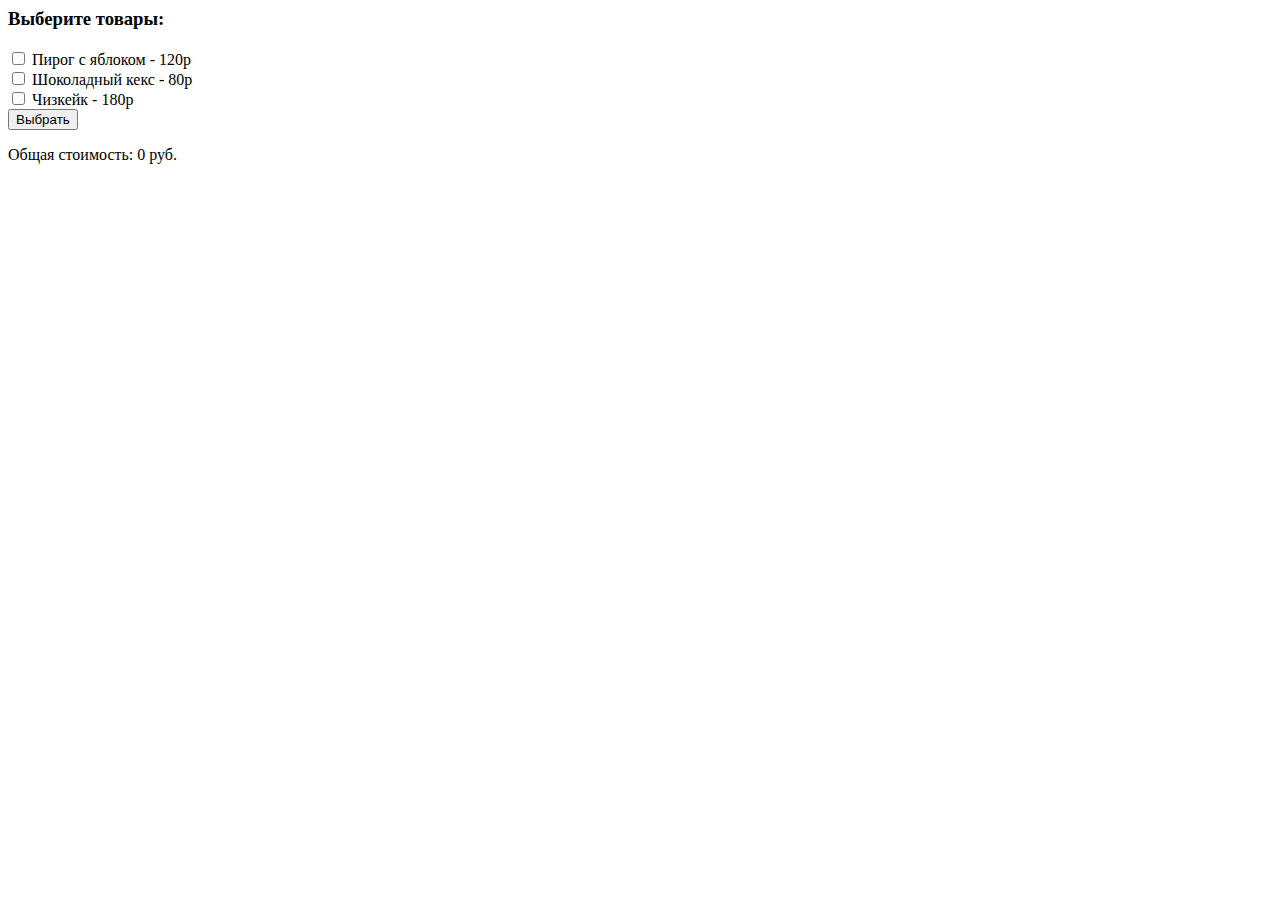
<file: projects/checkbox/index.html>
<html lang="en"></html>
<head>
    <meta charset="UTF-8">
    <meta name="viewport" content="width=device-width, initial-scale=1.0">
    <title>Checkbox</title>
</head>
<body>
    <div class="list">
        <h3>Выберите товары:</h3>
        <div class="element">
            <input type="checkbox" id="charlotte" name="food" value="120">
            <label for="charlotte">Пирог с яблоком - 120р</label>
        </div>
        <div class="element">
            <input type="checkbox" id="cupcake" name="food" value="80">
            <label for="cupcake">Шоколадный кекс - 80р</label>
        </div>
        <div class="element">
            <input type="checkbox" id="cheesecake" name="food" value="180">
            <label for="cheesecake">Чизкейк - 180р</label>    
        </div>
        <button class="btn">Выбрать</button>
        <p>Общая стоимость: <span class="result">0 руб.</span></p>
    </div>

    <script src="main.js"></script>
</body>
</html>
</file>
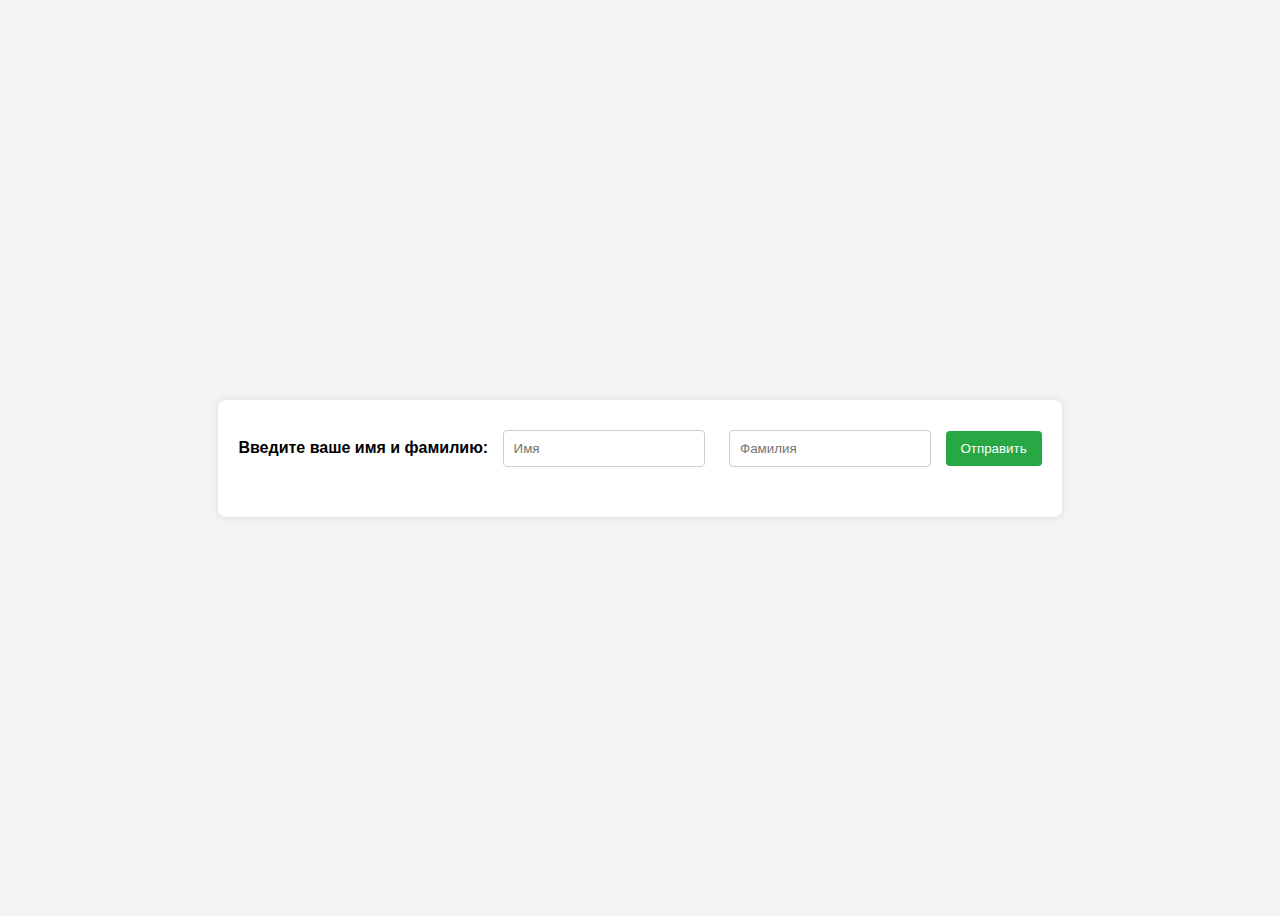
<file: projects/form/index.html>
<!DOCTYPE html>
<html lang="ru">
<head>
    <meta charset="UTF-8">
    <meta name="viewport" content="width=device-width, initial-scale=1.0">
    <title>Приветствие</title>
    <link rel="stylesheet" href="style.css">
</head>
<body>
    <div class="container">
        <strong>Введите ваше имя и фамилию:</strong>
        <input type="text" id="firstName" placeholder="Имя" />
        <input type="text" id="lastName" placeholder="Фамилия" />
        <button id="submitBtn">Отправить</button>
        <p id="greeting" class="greeting"></p>
    </div>

    <script src="main.js"></script>
</body>
</html>
</file>
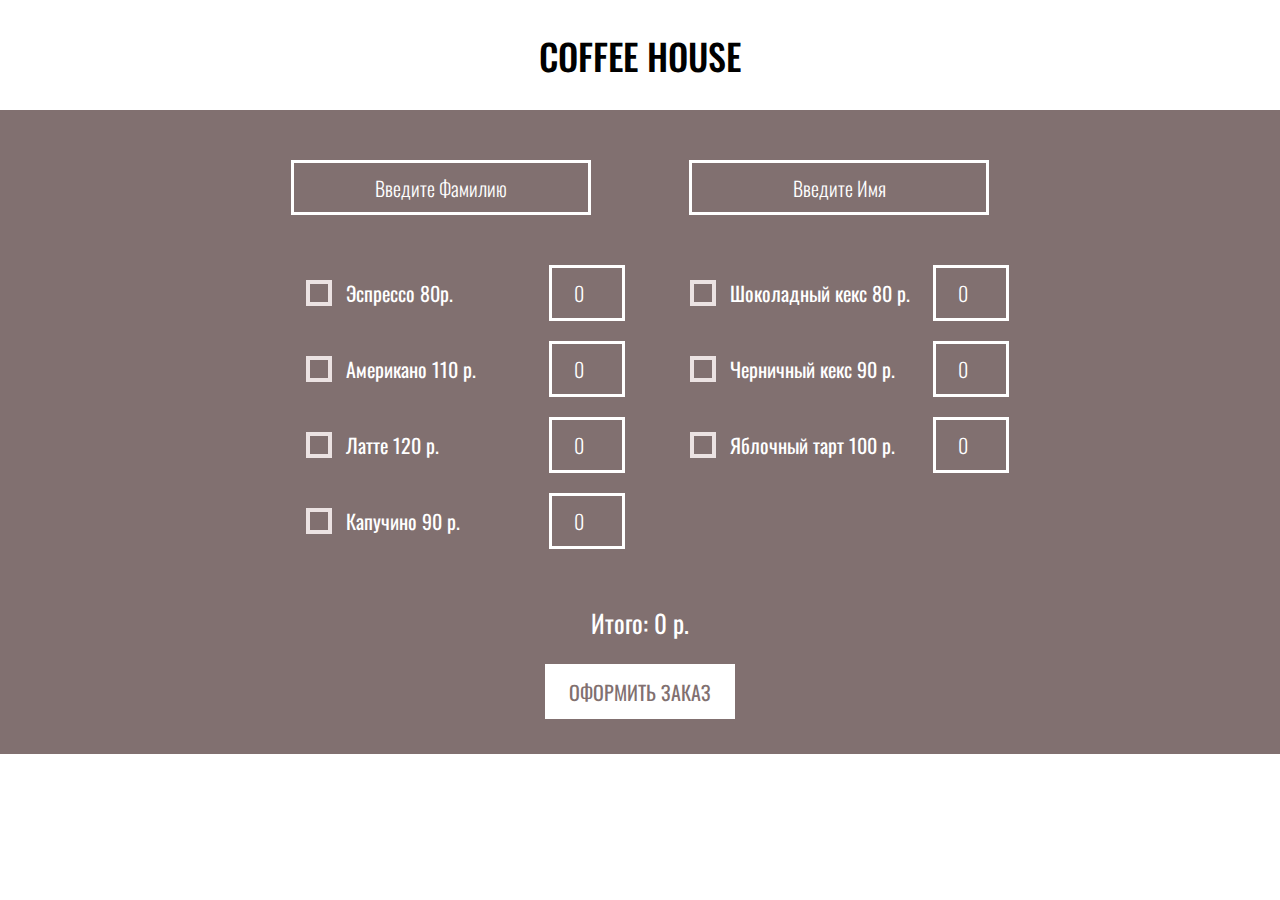
<file: projects/store/index.html>
<!DOCTYPE html>
<html lang="en">
<head>
    <meta charset="UTF-8">
    <title>Coffee order</title>
    <link rel="stylesheet" href="style.css">
    <link href="https://fonts.googleapis.com/css2?family=Oswald:wght@200;300;400;500;600;700&display=swap" rel="stylesheet">
</head>
<body>
<header class="header">
    <h1>COFFEE HOUSE</h1>
</header>
<main class="main">
    <div class="person">
        <input class="fio" type="text" name="lastname" id="lastname" placeholder="Введите Фамилию">
        <input class="fio" type="text" name="name" id="name" placeholder="Введите Имя">
    </div>
    <div class="goods">
        <div class="goods_column">
            <div class="goods_row">
                <input type="checkbox" class="checkbox" name="goods" id="checkbox1" data-goods="expresso" value="80">
                <label for="checkbox1">Эспрессо 80р.</label>
                <input type="number" name="goodsCount" id="expresso" value="0" min="0">
            </div>
            <div class="goods_row">
                <input type="checkbox" class="checkbox" name="goods" id="checkbox2" data-goods="americano" value="110">
                <label for="checkbox2">Американо 110 р.</label>
                <input type="number" name="goodsCount" id="americano" value="0" min="0">
            </div>
            <div class="goods_row">
                <input type="checkbox" class="checkbox" name="goods" id="checkbox3" data-goods="latte" value="120">
                <label for="checkbox3">Латте 120 р.</label>
                <input type="number" name="goodsCount" id="latte" value="0" min="0">
            </div>
            <div class="goods_row">
                <input type="checkbox" class="checkbox" name="goods" id="checkbox4" data-goods="capuchino" value="90">
                <label for="checkbox4">Капучино 90 р.</label>
                <input type="number" name="goodsCount" id="capuchino" value="0" min="0">
            </div>
        </div>
        <div class="goods_column">
            <div class="goods_row">
                <input type="checkbox" class="checkbox" name="goods" id="checkbox5" data-goods="chocolate_muffin" value="80">
                <label for="checkbox5">Шоколадный кекс 80 р.</label>
                <input type="number" name="goodsCount" id="chocolate_muffin" value="0" min="0">
            </div>
            <div class="goods_row">
                <input type="checkbox" class="checkbox" name="goods" id="checkbox6" data-goods="blueberry_muffin" value="90">
                <label for="checkbox6">Черничный кекс 90 р.</label>
                <input type="number" name="goodsCount" id="blueberry_muffin" value="0" min="0">
            </div>
            <div class="goods_row">
                <input type="checkbox" class="checkbox" name="goods" id="checkbox7" data-goods="apple_tart" value="100">
                <label for="checkbox7">Яблочный тарт 100 р.</label>
                <input type="number" name="goodsCount" id="apple_tart" value="0" min="0">
            </div>
        </div>
    </div>
    <p>Итого: <span>0</span> р.</p>
    <button class="btn">ОФОРМИТЬ ЗАКАЗ</button>
</main>
<script src="main.js"></script>
</body>
</html>
</file>
<file: projects/form/style.css>
body {
    font-family: Arial, sans-serif;
    display: flex;
    justify-content: center;
    align-items: center;
    height: 100vh;
    background-color: #f4f4f4;
}

.container {
    text-align: center;
    background-color: #ffffff;
    padding: 20px;
    border-radius: 8px;
    box-shadow: 0 0 10px rgba(0, 0, 0, 0.1);
}

input {
    margin: 10px;
    padding: 10px;
    width: 180px;
    border: 1px solid #ccc;
    border-radius: 4px;
}

button {
    padding: 10px 15px;
    border: none;
    border-radius: 4px;
    background-color: #28a745;
    color: white;
    cursor: pointer;
    transition: background-color 0.3s;
}

button:hover {
    background-color: #218838;
}

.greeting {
    margin-top: 20px;
    font-size: 1.2em;
    color: #333;
}
</file>
<file: projects/store/style.css>
*{
    margin: 0;
    padding: 0;
}
body{
    font-family: 'Oswald', sans-serif;
    height: 100%;
}
.header{
    height: 110px;
    width: 100%;
    background-color: #fff;
    display: flex;
    }
h1{
    margin: auto;
    font-style: normal;
    font-weight: 500;
    font-size: 36px;
    line-height: 53px;
    text-transform: uppercase;
    color: #000000;
}
.main{
    background: #817070;
    display: flex;
    flex-direction: column;
    align-items: center;
    width: 100%;
    }
.person{
    /*background: blue;*/
    display: flex;
    flex-direction: row;
    width: 70%;
    min-width: 650px;
    justify-content: space-evenly;
    margin: 50px 0;
}
.fio{
    font-family: 'Oswald', sans-serif;
    box-sizing: border-box;
    background: #817070;
    border: 3px solid #FFFFFF;
    box-shadow: none;
    width: 40%;
    max-width: 300px;
    height: 55px;
    color: white;
    font-style: normal;
    font-weight: 300;
    font-size: 20px;
    line-height: 30px;
    outline: none;
    text-align: center;
}
.fio:focus {
    border: 3px solid #FFFFFF;
    box-shadow: none;
    cursor: pointer;
    }

input:focus::placeholder {
    color: transparent;
}

.fio:hover {
    cursor: pointer;
}
.fio::placeholder{
    font-family: 'Oswald', sans-serif;
    font-style: normal;
    font-weight: 300;
    font-size: 20px;
    line-height: 30px;
    text-align: center;
    color: #FFFFFF;
}
.goods{
    display: flex;
    justify-content: space-around;
    /*background: cadetblue;*/
    width: 60%;
    min-width: 650px;
}
.goods_column{
    display: flex;
    flex-direction: column;
        width: 37%;
    background: #817070;
    }
.goods_row{
    margin-bottom: 20px;
    display: flex;
    align-items: center;
    /*flex-wrap: nowrap;*/
}

label{
    font-size: 20px;
    line-height: 30px;
    color: white;
    min-width: 180px;
    margin-right: 8%;
    display: inline-block;
    /*background: blue;*/
}
input[name="goodsCount"]{
    font-family: 'Oswald', sans-serif;
    background: #817070;
    border: 3px solid #FFFFFF;
    box-shadow: none;
    max-width: 70px;
    height: 50px;
    color: white;
    font-style: normal;
    font-weight: 300;
    font-size: 20px;
    line-height: 30px;
    outline: none;
    text-align: center;
    display: inline-block;
    margin-left: auto;
    margin-right: 0;
    cursor: pointer;
    }
input[name="goodsCount"]:hover{
    cursor: pointer;
}

.checkbox {
    position: absolute;
    z-index: -1;
    opacity: 0;
}
.checkbox + label {
    position: relative;
    padding: 0 0 0 40px;
    cursor: pointer;
}
.checkbox + label:before {
    content: '';
    position: absolute;
    top: 2px;
    left: 0;
    width: 26px;
    height: 26px;
    background: #ebe2e2;
}
.checkbox + label:after {
    content: '';
    position: absolute;
    top: 6px;
    left: 4px;
    width: 18px;
    height: 18px;
    background: #817070;
}
.checkbox:checked + label:after {
    background: #6a4646;
}
p{
    font-size: 25px;
    line-height: 30px;
    color: white;
    margin: 39px auto 26px;
}
.btn{
    font-family: 'Oswald', sans-serif;
    text-transform: uppercase;
    width: 190px;
    height: 55px;
    background-color: white;
    font-size: 20px;
    line-height: 30px;
    color: #817070;
    border: 3px solid #FFFFFF;
    outline: none;
    margin-bottom: 35px;
}
.btn:hover {
    color: #fff;
    background: #817070;
    cursor: pointer;
}
</file>
